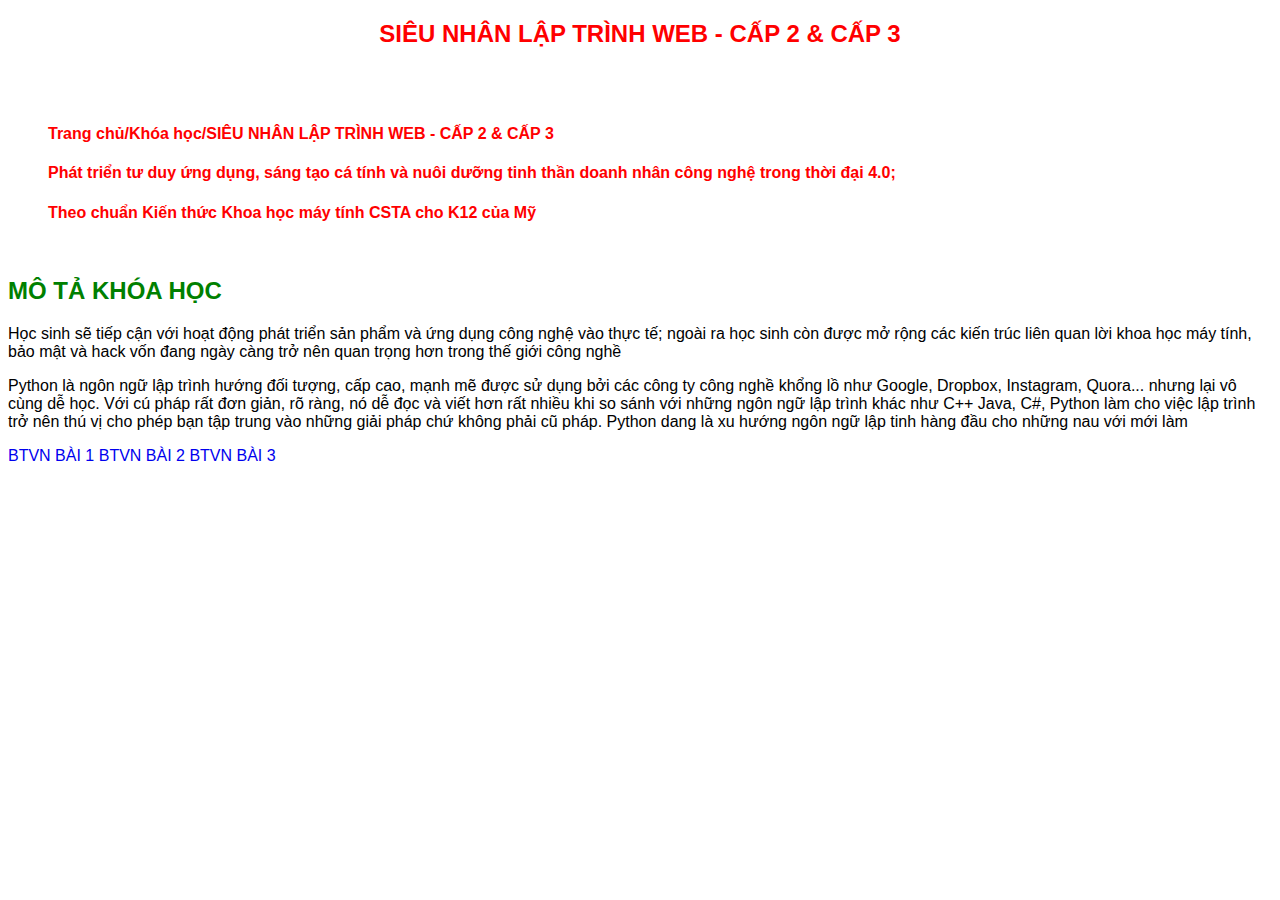
<file: index.html>
<!DOCTYPE html>
<html lang="en">

<head>
    <meta charset="UTF-8">
    <meta http-equiv="X-UA-Compatible" content="IE=edge">
    <meta name="viewport" content="width=device-width, initial-scale=1.0">
    <link rel="stylesheet" href="style.css">
    <title>Lesson 1</title>
</head>

<body>
    <h2 style="color:red ; " align="center"> SIÊU NHÂN LẬP TRÌNH WEB - CẤP 2 & CẤP 3</blockquote></h5>
    <br>
    <br>
        <h4 style="color:red ;"><blockquote>Trang chủ/Khóa học/SIÊU NHÂN LẬP TRÌNH WEB - CẤP 2 & CẤP 3</blockquote></h4>
        <h4 style="color:red ;"><blockquote> Phát triển tư duy ứng dụng, sáng tạo cá tính và nuôi dưỡng tinh thần doanh nhân công nghệ trong thời đại 4.0;</blockquote> </h4>
        <h4 style="color:red ;"><blockquote> Theo chuẩn Kiến thức Khoa học máy tính CSTA cho K12 của Mỹ</blockquote>
    <br>
        <h2 style="color:green ;"> MÔ TẢ KHÓA HỌC</h5>
        <p>Học sinh sẽ tiếp cận với hoạt động phát triển sản phẩm và ứng dụng công nghệ vào thực tế; ngoài ra học sinh còn được mở rộng các kiến trúc liên quan lời khoa học máy tính, bảo mật và hack vốn đang ngày càng trở nên quan trọng hơn trong thế giới công nghề</p>
        <p>Python là ngôn ngữ lập trình hướng đối tượng, cấp cao, mạnh mẽ được sử dụng bởi các công ty công nghề khổng lồ như Google, Dropbox, Instagram, Quora... nhưng lại vô cùng dễ học. Với cú pháp rất đơn giản, rõ ràng, nó dễ đọc và viết hơn rất nhiều khi so sánh với những ngôn ngữ lập trình khác như C++ Java, C#, Python làm cho việc lập trình trở nên thú vị cho phép bạn tập trung vào những giải pháp chứ không phải cũ pháp. Python dang là xu hướng ngôn ngữ lập tinh hàng đầu cho những nau với mới làm</p>
    
        
        
    <a href="./BTVN/btvnl1.html">BTVN BÀI 1</a>   
    <a href="./lesson2/BTVN/btvnl2.html">BTVN BÀI 2</a>
    <a href="./BTVN/selfinfo.html">BTVN BÀI 3</a>   
<style>
    a {
        text-decoration: none;
    }
    
</style>
    

</body>

</html>
</file>
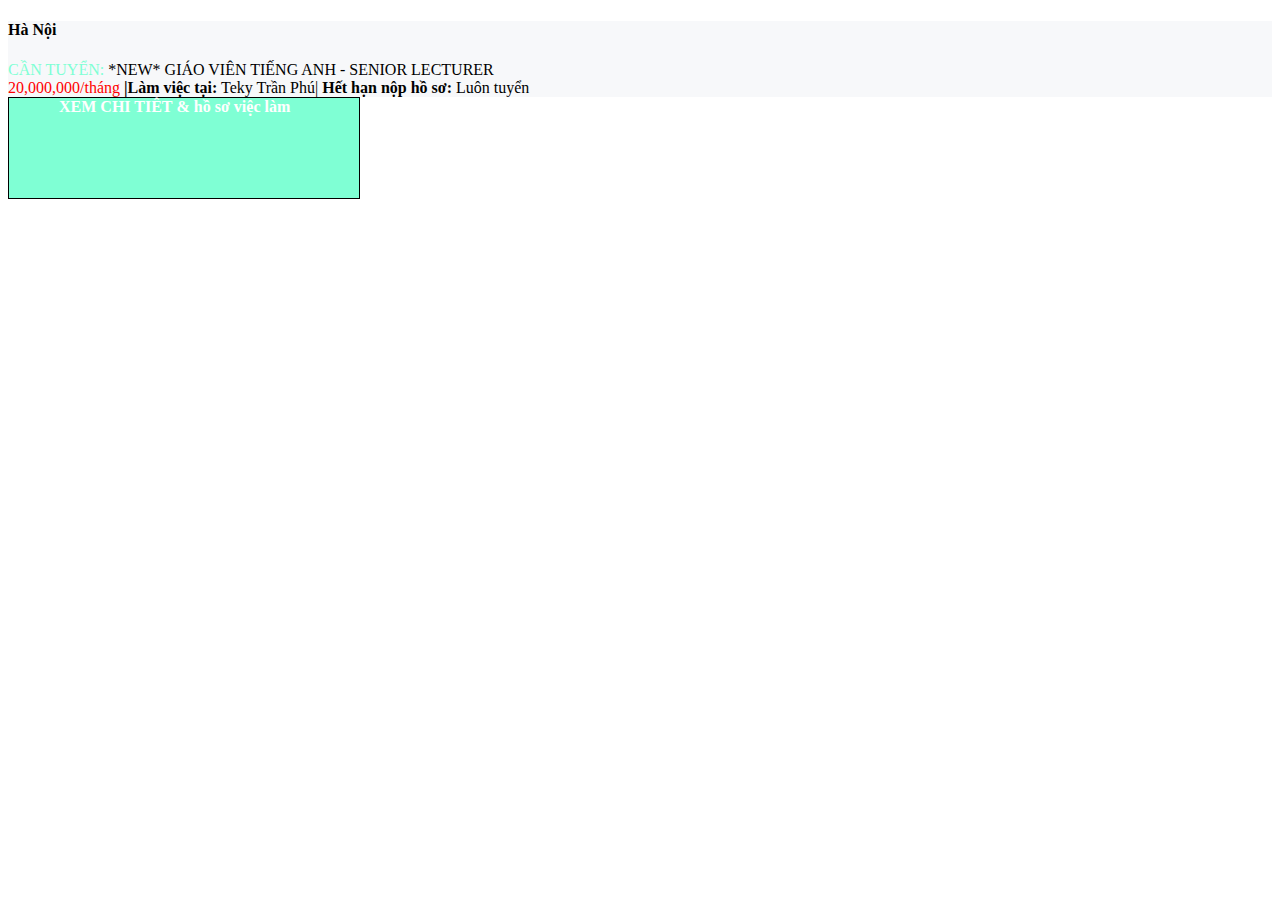
<file: lesson2/index.html>
<!DOCTYPE html>
<html lang="en">
<head>
    <meta charset="UTF-8">
    <meta http-equiv="X-UA-Compatible" content="IE=edge">
    <meta name="viewport" content="width=device-width, initial-scale=1.0">
    <link rel="stylesheet" href="style.css">
    <title>Document</title>
</head>
<body>
    
    <div style="background-color: #f7f8fa;">
    <h4>Hà Nội</h4>
    <span style="color:aquamarine ;">CẦN TUYỂN:</span>
    <span>*NEW* GIÁO VIÊN TIẾNG ANH - SENIOR LECTURER</span>
    <br>
    <span style="color: red;" alt="money">20,000,000/tháng</span>
    <span><strong>|Làm việc tại:</strong></span>
    <span>Teky Trần Phú|</span>
    <span><strong>Hết hạn nộp hồ sơ:</strong></span>
    <span>Luôn tuyển</span>
    </div>
    <div class="box" id="show">
        <span style="color: white;" align="center"><strong>XEM CHI TIÊT</strong></span>
        <span style="color: white;" align="center"><strong>& hồ sơ việc làm</strong></span>
    </div>

</body>
</html>
</file>
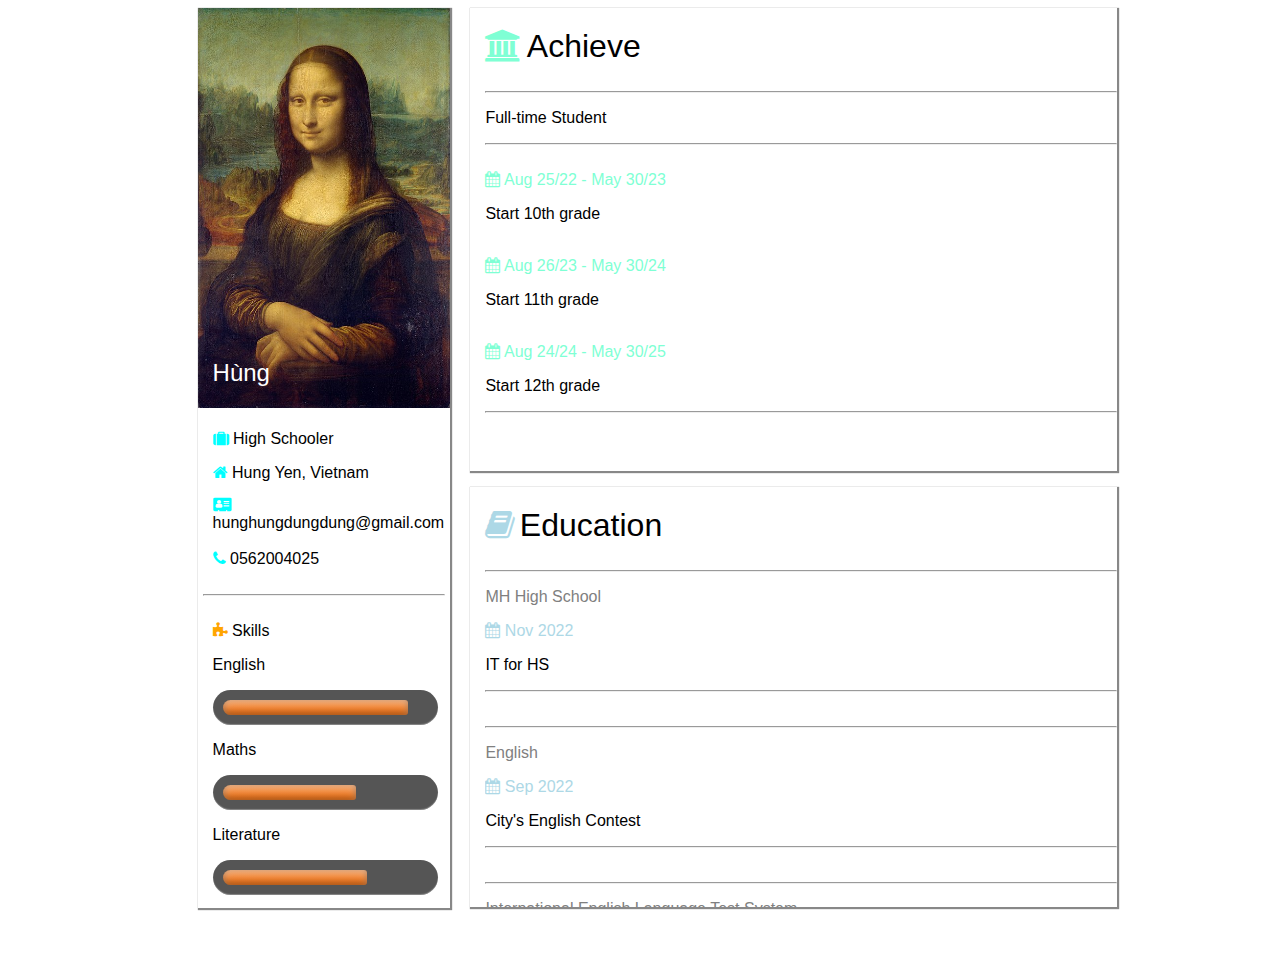
<file: BTVN/selfinfo.html>
<!DOCTYPE html>
<html lang="en">

<head>
    <meta charset="UTF-8">
    <meta http-equiv="X-UA-Compatible" content="IE=edge">
    <meta name="viewport" content="width=device-width, initial-scale=1.0">
    <link rel="stylesheet" href="sistyle.css">
    <title>My CV</title>
    <link rel="stylesheet" href="https://cdnjs.cloudflare.com/ajax/libs/font-awesome/4.7.0/css/font-awesome.min.css">
</head>

<body>
    <div id="wrapper">
        <div id="left">
            <div class="nap">
                <img src="monalisa.jpg" width=100% height=400px alt="potrait">
                <div class="name">Hùng</div>
            </div>
            <div class="info">
                <br>
                <i class="fa fa-suitcase" style="color: aqua;"> </i>
                <span>High Schooler</span>
                <br>
                <p class="fa fa-home" style="color: aqua;"> </p>
                <span>Hung Yen, Vietnam</span>
                <br>
                <i class="fa fa-address-card" style="color: aqua;"> </i>
                <span>hunghungdungdung@gmail.com</span>
                <br>
                <br>
                <i class="fa fa-phone" style="color:aqua">  </i>
                <span>0562004025</span>
            </div>
            <br>
            <hr width="95%">
            <br>
            <div class="skills">
                <i class="fa fa-puzzle-piece" style="color:orange"> </i>
                <span>Skills</span>
                <p> English</p>
                <div class="meter orange nostripes">
                    <span style="width: 90%"></span>
                </div>
                <p> Maths</p>
                <div class="meter orange nostripes1">
                    <span style="width: 65%"></span>
                </div>
                <p> Literature</p>
                <div class="meter orange nostripes2">
                    <span style="width: 70%"></span>
                </div>
            </div>
            
        </div>
        <div id="content">
            <div class="studyachieve">
                <i class="fa fa-university" style="font-size:xx-large; color: aquamarine" > </i>
                <span style="font-size:xx-large">Achieve</span>
                <br>
                <br>
                <hr>
                <p> Full-time Student</p>
                <hr>
                <br>
                <i class="fa fa-calendar"; style="color: aquamarine"> </i>
                <span style="color: aquamarine">Aug 25/22 - May 30/23</span>
                <p>Start 10th grade</p>
                <br>
                <i class="fa fa-calendar"; style="color: aquamarine;"> </i>
                <span style="color: aquamarine;">Aug 26/23 - May 30/24</span>
                <p>Start 11th grade</p>
                <br>
                <i class="fa fa-calendar"; style="color: aquamarine;"> </i>
                <span style="color: aquamarine;">Aug 24/24 - May 30/25</span>
                <p>Start 12th grade</p>
                <hr>
            </div>
        </div>
        <div id="footer">
            <div class="education">
                <i class="fa fa-book"; style="font-size:xx-large; color: lightblue;"></i>
                <span style="font-size:xx-large"> Education</span>
                <br>
                <br>
                <hr>
                <p style="color: grey;">MH High School</p>
                <i class="fa fa-calendar"; style="color: lightblue"> </i>
                <span style="color: lightblue"> Nov 2022</span>
                <p>IT for HS</p>
                <hr>
                <br>
                <hr>
                <p style="color: grey;">English</p>
                <i class="fa fa-calendar"; style="color: lightblue"> </i>
                <span style="color: lightblue"> Sep 2022</span>
                <p>City's English Contest </p>
                <hr>
                <br>
                <hr>
                <p style="color: grey;">International English Language Test System</p>
                <i class="fa fa-calendar"; style="color:lightblue"> </i>
                <span style="color:lightblue"> July 2023</span>
                <p>Take the IELTS test (Aim 8.0-8.5)</p>
                <hr>
            </div>
        </div>
    </div>
</body>

</html>
</file>
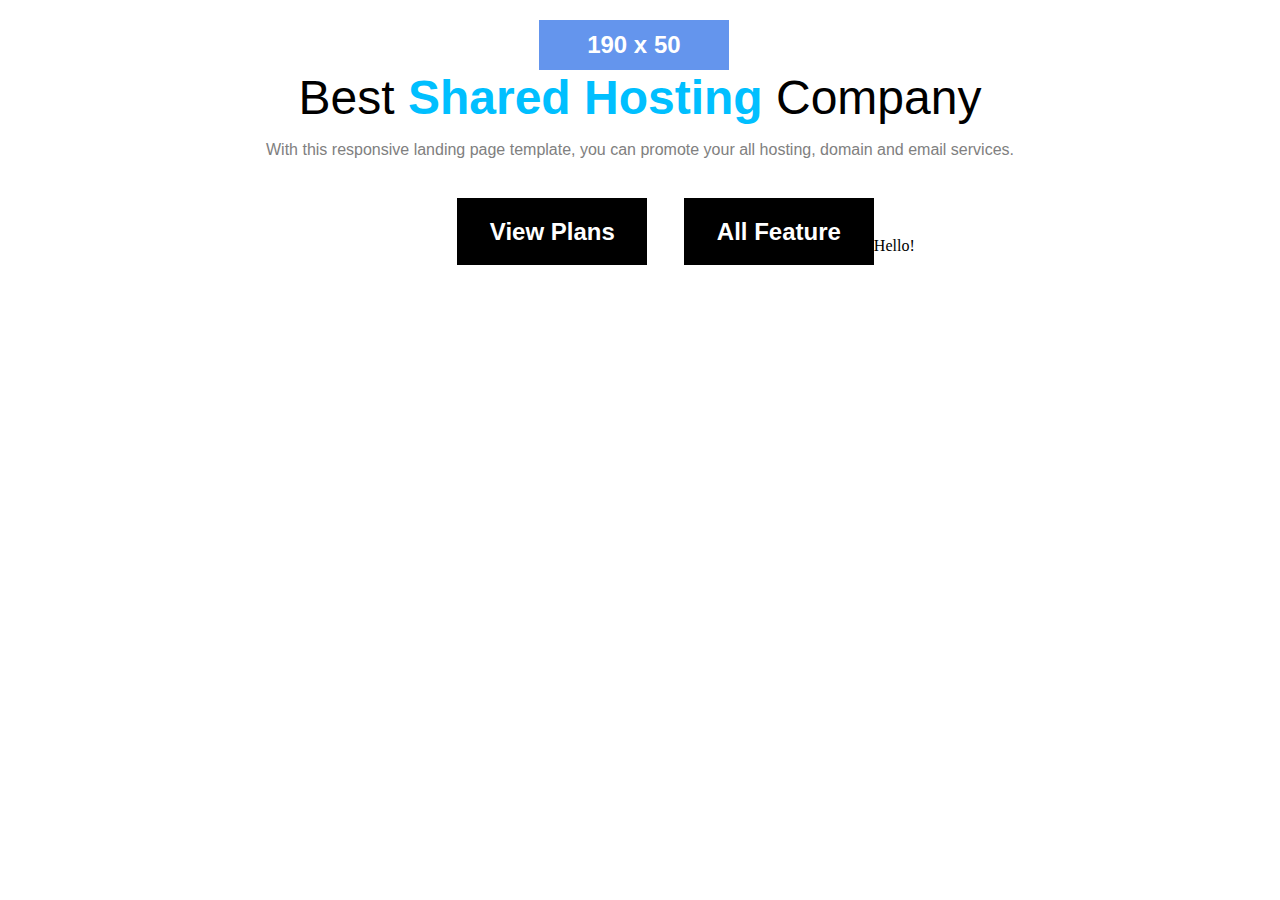
<file: lesson2/BTVN/btvnl2.html>
<!DOCTYPE html>
<html lang="en">
<head>
    <meta charset="UTF-8">
    <meta http-equiv="X-UA-Compatible" content="IE=edge">
    <meta name="viewport" content="width=device-width, initial-scale=1.0">
    <link rel="stylesheet" href="stylebtvn2.css">
    <title>Document</title>
</head>
<body>
    <div class="box">
        <h2 >190 x 50</h2>
    </div>
    <div class="title">
        <span>Best</span>
        <span style="color:deepskyblue ;"><strong>Shared Hosting</strong></span>
        <span>Company</span>
    </div>
    <div class="para">
        <p style="font-family: 'Gill Sans', 'Gill Sans MT', Calibri, 'Trebuchet MS', sans-serif; color: gray;">With this responsive landing page template, you can promote your all hosting, domain and email services.</p>
    </div>
    <div class="box2">
        <div class="vp">
         <h2>View Plans</h2>
        </div>
        <div class="af">
         <h2>All Feature</h2>
        </div>
   </div>
<p>Hello!</p>
</body>
</html>
</file>
<file: style.css>
* {
    font-family: Arial, Helvetica, sans-serif;
}
</file>
<file: lesson2/style.css>
.money {
    color: red;
}
.box {
    width: 250px;
    height: 100px;
    border: 1px solid black;
    background-color: aquamarine;
    padding-right: 50px;
    padding-left: 50px;
  }
</file>
<file: BTVN/sistyle.css>
#wrapper {
  background-image: url(https://www.xtrafondos.com/en/descargar.php?id=6286&resolucion=3840x2160);
}
#left {
    height: 900px;
    width: 20%;
    margin-left: 15%;
    margin-bottom: 5%;
    text-align: center;
    float: left;
    box-shadow: 1px 1px 1px 1px #888888;
    margin-right: 20px;
    font-family: 'Franklin Gothic Medium', 'Arial Narrow', Arial, sans-serif;
    background-color: white;
}
#content {
  height: 443px;
  width: 50%;
  margin-bottom: 1.25%;
  text-align: center;
  overflow: auto;
  box-shadow: 1px 1px 1px 1px #888888;
  padding-left: 15px;
  text-align: left;
  padding-top: 20px;
  font-family: 'Franklin Gothic Medium', 'Arial Narrow', Arial, sans-serif;
  background-color: white;
}
#footer {
  height: 400px;
  width: 50%;
  margin-bottom: 5%;
  text-align: center;
  overflow: auto;
  box-shadow: 1px 1px 1px 1px #888888;
  padding-left: 15px;
  text-align: left;
  padding-top: 20px;
  font-family: 'Franklin Gothic Medium', 'Arial Narrow', Arial, sans-serif;
  background-color: white;
}

.nap {
    position: relative;
}
.name {
    left: 15px;
    bottom: 25px;
    font-size: x-large;
    font-family: Arial, Helvetica, sans-serif;
    color: white;
    position: absolute;
}
.info {
    text-align: left;
    margin-left: 15px;
}
.skills {
    text-align: left;
    margin-left: 15px;
}
.orange > span {
  background-image: linear-gradient(#f1a165, #f36d0a);
}
.meter {
    box-sizing: content-box;
    height: 15px; /* Can be anything */
    position: relative;
    margin: 0 12px 0 0; /* Just for demo spacing */
    background: #555;
    border-radius: 25px;
    padding: 10px;
    box-shadow: inset 0 -1px 1px rgba(255, 255, 255, 0.3);
  }
  .meter > span {
    display: block;
    height: 100%;
    border-top-right-radius: 8px;
    border-bottom-right-radius: 8px;
    border-top-left-radius: 20px;
    border-bottom-left-radius: 20px;
    background-color: rgb(43, 194, 83);
    background-image: linear-gradient(
      center bottom,
      rgb(43, 194, 83) 37%,
      rgb(84, 240, 84) 69%
    );
    box-shadow: inset 0 2px 9px rgba(255, 255, 255, 0.3),
      inset 0 -2px 6px rgba(0, 0, 0, 0.4);
    position: relative;
    overflow: hidden;
  }
  .meter > span:after,
  .animate > span > span {
    content: "";
    position: absolute;
    top: 0;
    left: 0;
    bottom: 0;
    right: 0;
    background-image: linear-gradient(
      -45deg,
      rgba(255, 255, 255, 0.2) 25%,
      transparent 25%,
      transparent 50%,
      rgba(255, 255, 255, 0.2) 50%,
      rgba(255, 255, 255, 0.2) 75%,
      transparent 75%,
      transparent
    );
    z-index: 1;
    background-size: 50px 50px;
    animation: move 2s linear infinite;
    border-top-right-radius: 8px;
    border-bottom-right-radius: 8px;
    border-top-left-radius: 20px;
    border-bottom-left-radius: 20px;
    overflow: hidden;
  }
  
  .animate > span:after {
    display: none;
  }
  
  @keyframes move {
    0% {
      background-position: 0 0;
    }
    100% {
      background-position: 50px 50px;
    }
  }
  .nostripes > span > span,
  .nostripes > span::after {
    background-image: none;
  }  
  .nostripes1 > span > span,
  .nostripes1 > span::after { 
    background-image: none;
  }  
  .nostripes2 > span > span,
  .nostripes2 > span::after {
    background-image: none;
  }
</file>
<file: lesson2/BTVN/stylebtvn2.css>
.box {
    background-color: cornflowerblue;
    width: 190px;
    height: 50px;
    text-align: center;
    margin-left: 42%;
    font-family: 'Gill Sans', 'Gill Sans MT', Calibri, 'Trebuchet MS', sans-serif;
    color: white;
    text-align: center;
    vertical-align: middle;
    line-height: 50px;  
}
.title {
    font-family: 'Gill Sans', 'Gill Sans MT', Calibri, 'Trebuchet MS', sans-serif;
    font-size: 300%;
    text-align: center;
}
.para {
    font-family: 'Gill Sans', 'Gill Sans MT', Calibri, 'Trebuchet MS', sans-serif;
    text-align: center;
    
}
.box2 {
    border: 3px solid #fff;
    padding: 20px
}
.vp {
    background-color: black;
    height: 50px;
    width: 190px;
    float: left;
    margin-left: 35%;
    font-family: 'Gill Sans', 'Gill Sans MT', Calibri, 'Trebuchet MS', sans-serif;
    color: white;
    text-align: center;
    padding-bottom: 17px;
}
.af {
    background-color: black;
    height: 50px;
    width: 190px;
    float: left;
    margin-left: 3%;
    font-family: 'Gill Sans', 'Gill Sans MT', Calibri, 'Trebuchet MS', sans-serif;
    color: white;
    text-align: center;
    padding-bottom: 17px;
}
</file>
